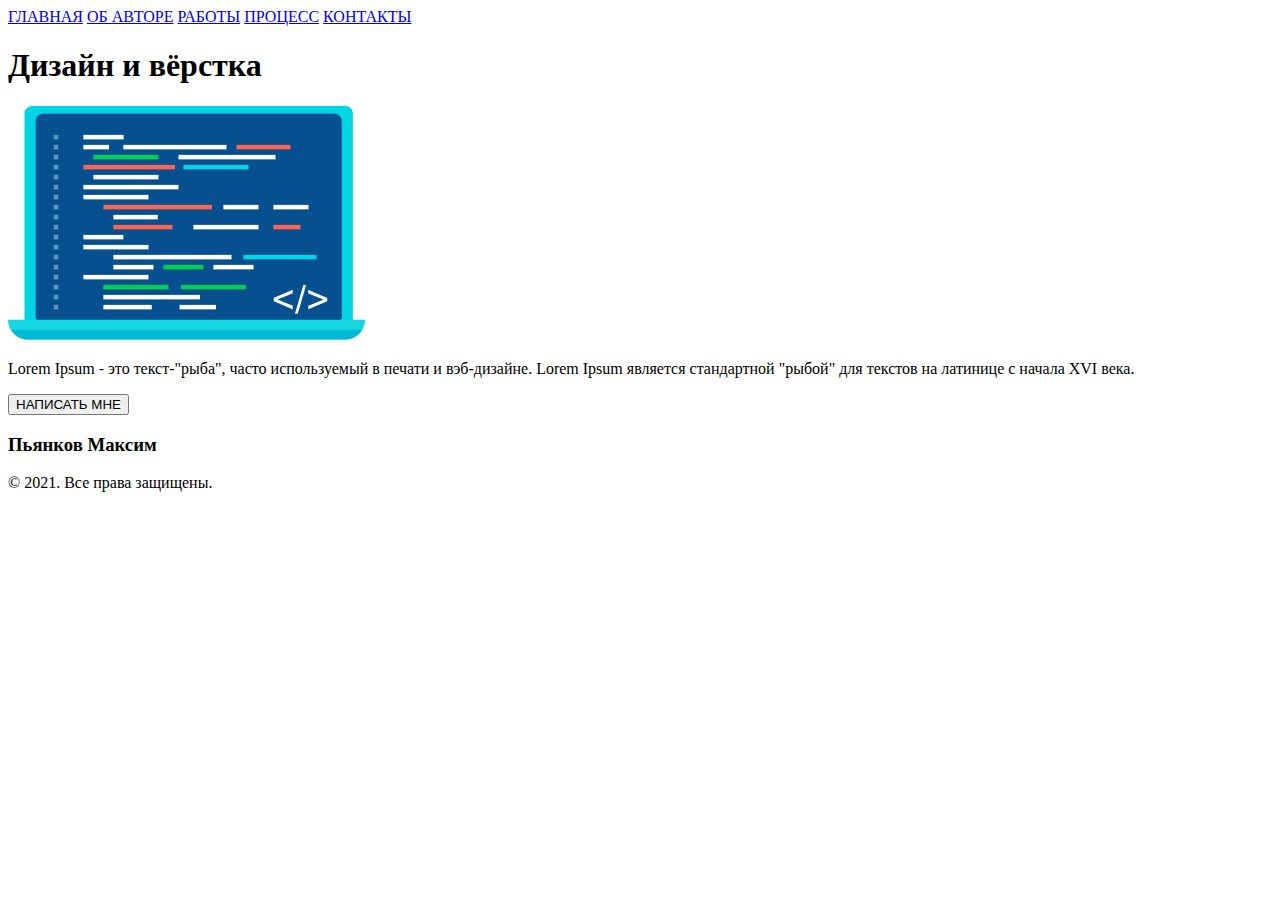
<file: Site/index.html>
<!DOCTYPE html>
<html lang="en">

<head>
    <meta charset="UTF-8">
    <title>ГЛАВНАЯ</title>
</head>

<body>
    <header>
        <a href="index.html">ГЛАВНАЯ</a>
        <a href="about_author.html">ОБ АВТОРЕ</a>
        <a href="works.html">РАБОТЫ</a>
        <a href="process.html">ПРОЦЕСС</a>
        <a href="contacts.html">КОНТАКТЫ</a>
    </header>
    <main>
        <h1>Дизайн и вёрстка</h1>
        <img src="images/Frame.png" alt="photo">

        <p>Lorem Ipsum - это текст-"рыба", часто используемый в печати и вэб-дизайне. Lorem Ipsum является стандартной
            "рыбой" для текстов на латинице с начала XVI века.</p>
        <a href="contacts.html"><button>НАПИСАТЬ МНЕ</button></a>
    </main>
    <footer>
        <h3>Пьянков Максим</h3>
        <p>&copy; 2021. Все права защищены.</p>
    <div>
        <a href="https://vk.com/maksimysp55"><img src="images/footer__soc-buttons.png" alt="link"></a>
    </div>
    </footer>

</body>

</html>
</file>
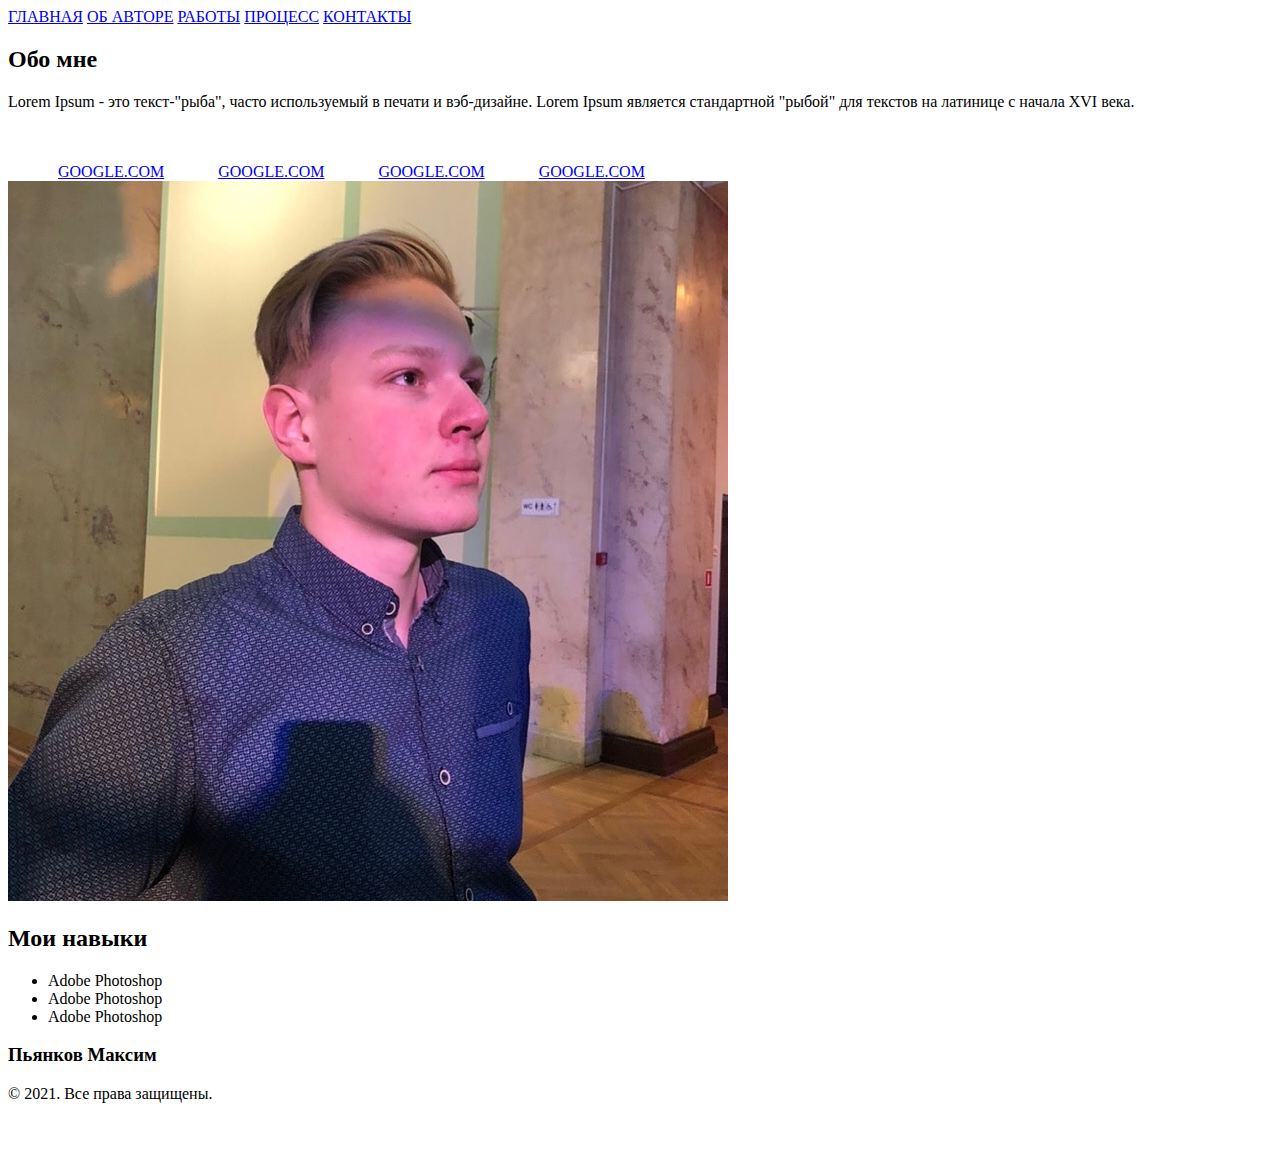
<file: Site/about_author.html>
<!DOCTYPE html>
<html lang="en">

<head>
    <meta charset="UTF-8">
    <title>ОБ АВТОРЕ</title>
</head>

<body>
    <header>
        <a href="index.html">ГЛАВНАЯ</a>
        <a href="about_author.html">ОБ АВТОРЕ</a>
        <a href="works.html">РАБОТЫ</a>
        <a href="process.html">ПРОЦЕСС</a>
        <a href="contacts.html">КОНТАКТЫ</a>
    </header>
    <main>
        <h2>Обо мне</h2>
        <p>Lorem Ipsum - это текст-"рыба", часто используемый в печати и вэб-дизайне. Lorem Ipsum является стандартной
            "рыбой" для текстов на латинице с начала XVI века.</p>
        <div>
            <a href="https://google.com"><img src="images/project.png" alt="">GOOGLE.COM</a>
            <a href="https://google.com"><img src="images/project.png" alt="">GOOGLE.COM</a>
            <a href="https://google.com"><img src="images/project.png" alt="">GOOGLE.COM</a>
            <a href="https://google.com"><img src="images/project.png" alt="">GOOGLE.COM</a>
        </div>
        
        <img src="images/author_img.jpg" alt="author photo">
        <h2>Мои навыки</h2>
        <ul>
            <li>Adobe Photoshop</li>
            <li>Adobe Photoshop</li>
            <li>Adobe Photoshop</li>
        </ul>
    </main>
    <footer>
        <h3>Пьянков Максим</h3>
        <p>&copy; 2021. Все права защищены.</p>
    <div>
        <a href="https://vk.com/maksimysp55"><img src="images/footer__soc-buttons.png" alt="link"></a>
    </div>
    </footer>
</body>

</html>
</file>
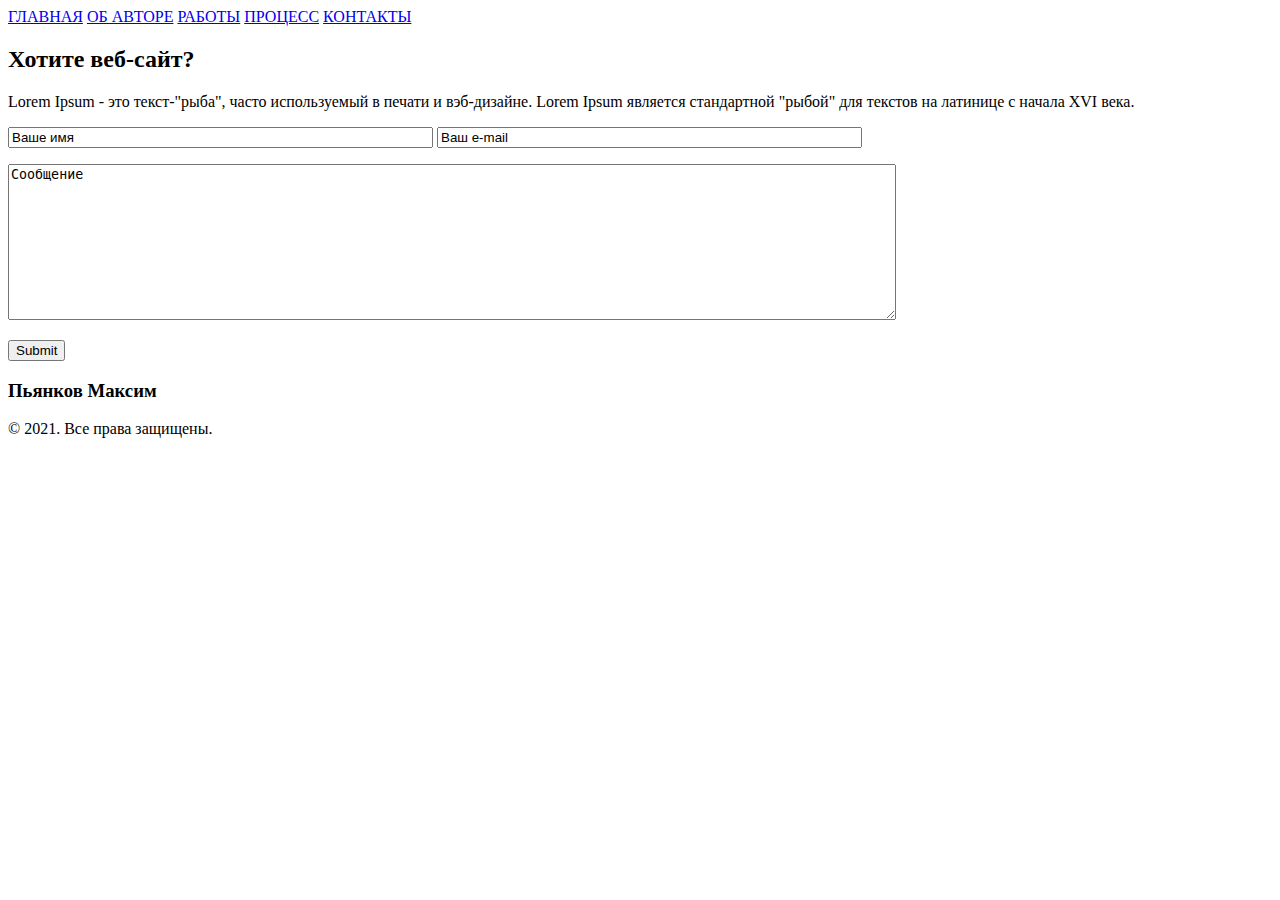
<file: Site/contacts.html>
<!DOCTYPE html>
    <html lang="en">

    <head>
        <meta charset="UTF-8">
        <title>КОНТАКТЫ</title>
    </head>

    <body>
        <header>
            <a href="index.html">ГЛАВНАЯ</a>
            <a href="about_author.html">ОБ АВТОРЕ</a>
            <a href="works.html">РАБОТЫ</a>
            <a href="process.html">ПРОЦЕСС</a>
            <a href="contacts.html">КОНТАКТЫ</a>
        </header>
        <main>
            <h2>Хотите веб-сайт?</h2>
            <p>Lorem Ipsum - это текст-"рыба", часто используемый в печати и вэб-дизайне. Lorem Ipsum является
                стандартной "рыбой" для текстов на латинице с начала XVI века.</p>
            <form action="mailto:pma.olfado@gmail.com" enctype="text/plain">
                <p>
                    <input maxlength="255" size="50" type="text" value="Ваше имя">
                    <input maxlength="255" size="50" type="email" value="Ваш e-mail">
                </p>
                <p>
                    <textarea name="message" id="" cols="108" rows="10" required>Cообщение</textarea>
                </p>
                <p>
                    <input type="submit">
                </p>
            </form>
        </main>
        <footer>
            <h3>Пьянков Максим</h3>
            <p>&copy; 2021. Все права защищены.</p>
        <div>
            <a href="https://vk.com/maksimysp55"><img src="images/footer__soc-buttons.png" alt="link"></a>
        </div>
        </footer>
    </body>

    </html>
</file>
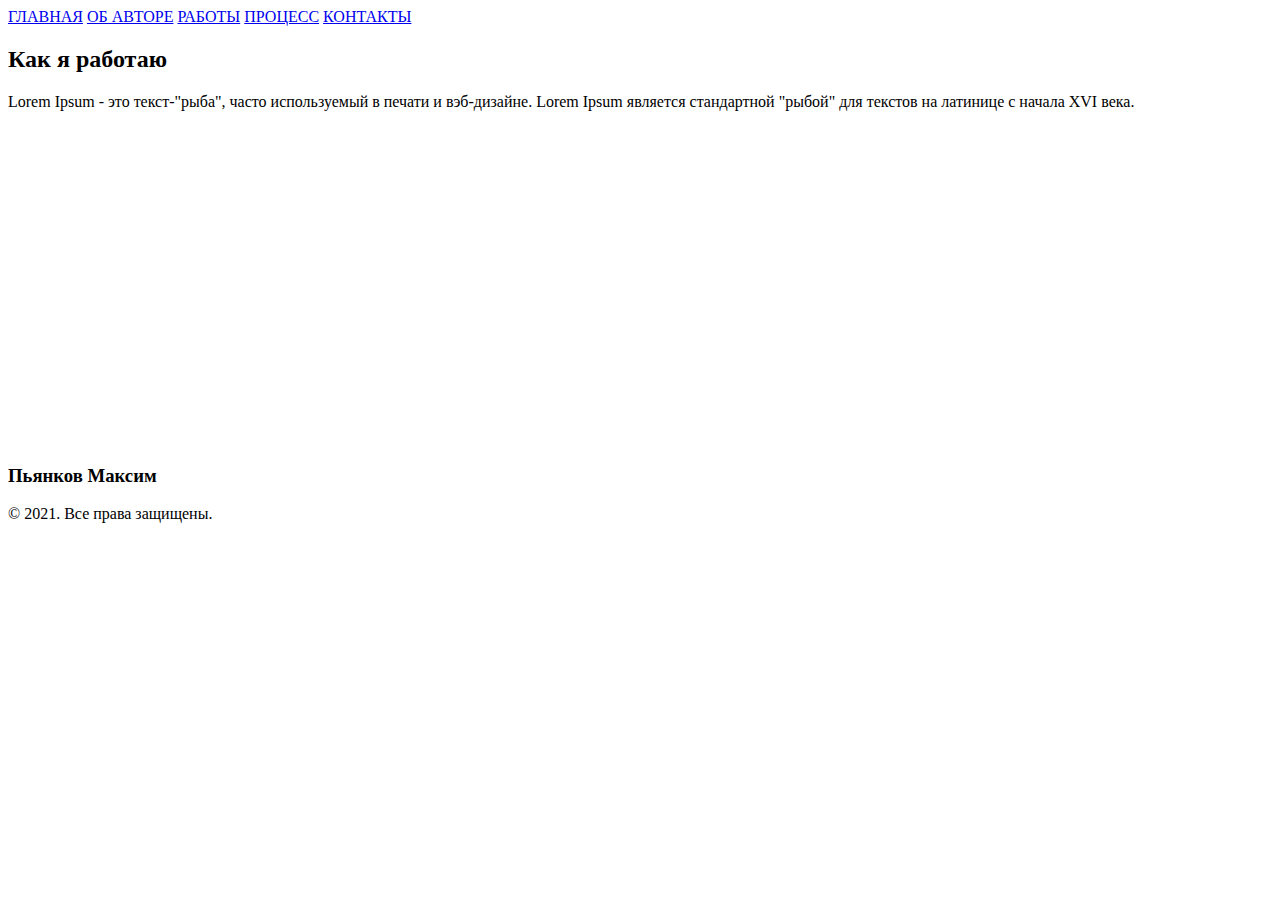
<file: Site/process.html>
<!DOCTYPE html>
<html lang="en">

<head>
    <meta charset="UTF-8">
    <title>ПРОЦЕСС</title>
</head>

<body>
    <header>
        <a href="index.html">ГЛАВНАЯ</a>
        <a href="about_author.html">ОБ АВТОРЕ</a>
        <a href="works.html">РАБОТЫ</a>
        <a href="process.html">ПРОЦЕСС</a>
        <a href="contacts.html">КОНТАКТЫ</a>
    </header>
    <main>
        <h2>Как я работаю</h2>
        <p>Lorem Ipsum - это текст-"рыба", часто используемый в печати и вэб-дизайне. Lorem Ipsum является стандартной
            "рыбой" для текстов на латинице с начала XVI века.</p>
        <iframe width="560" height="315" src="https://www.youtube.com/embed/MtTNy6rMX_g" frameborder="0"
            allow="accelerometer; autoplay; clipboard-write; encrypted-media; gyroscope; picture-in-picture"
            allowfullscreen></iframe>
    </main>
    <footer>
        <h3>Пьянков Максим</h3>
        <p>&copy; 2021. Все права защищены.</p>
        <div>
            <a href="https://vk.com/maksimysp55"><img src="images/footer__soc-buttons.png" alt="link"></a>
        </div>
    </footer>
</body>

</html>
</file>
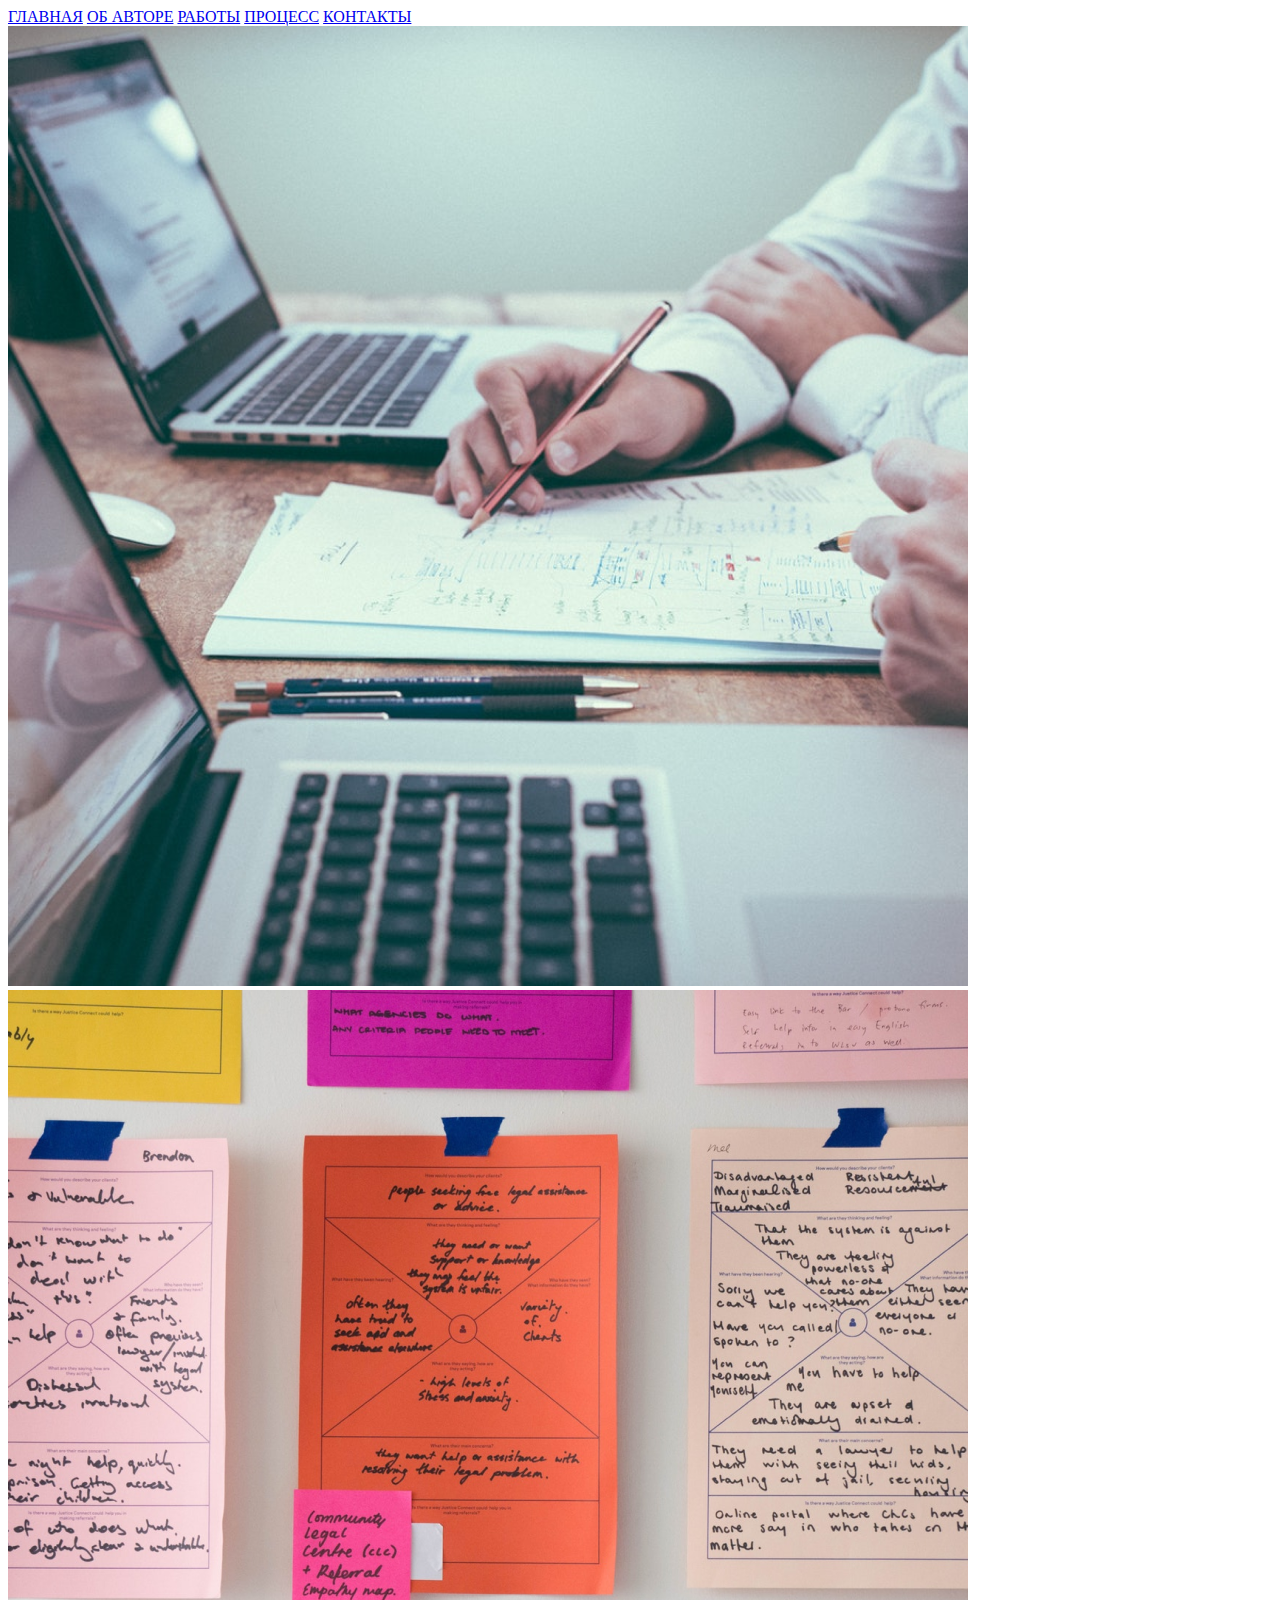
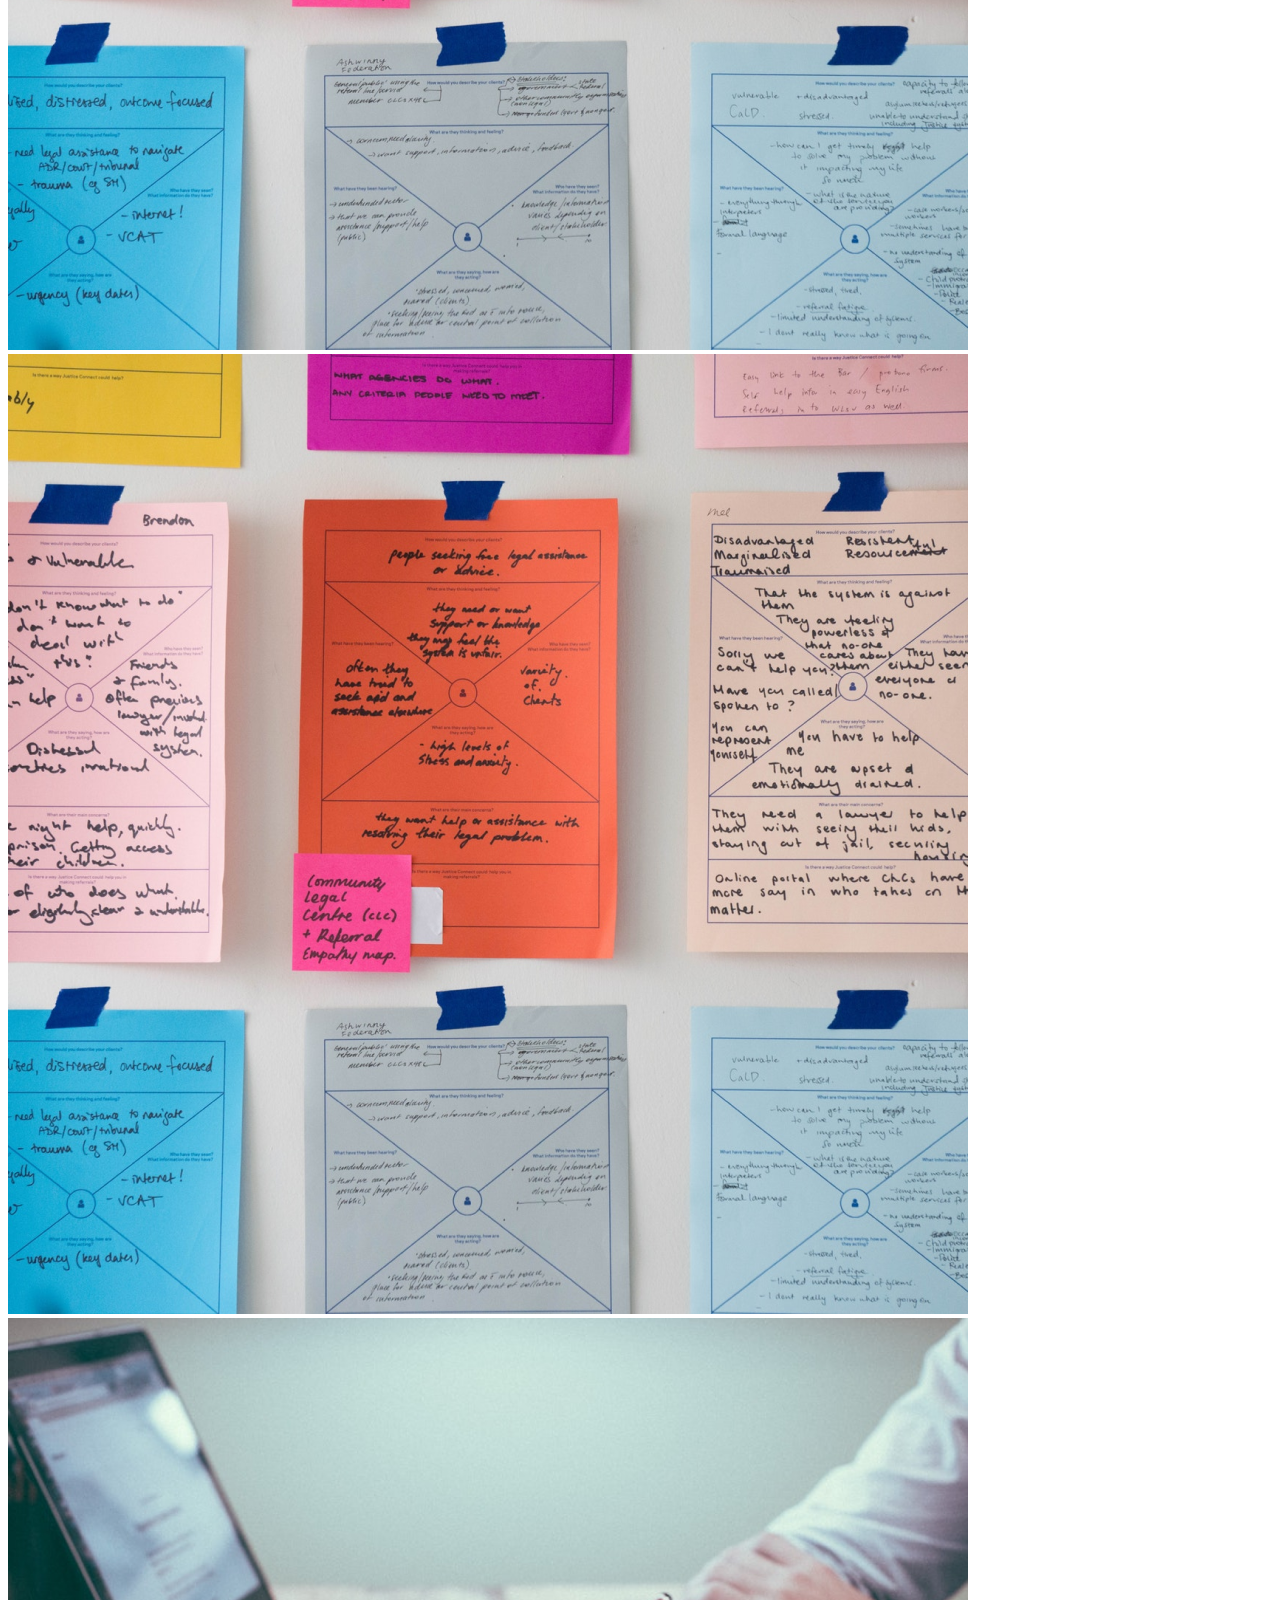
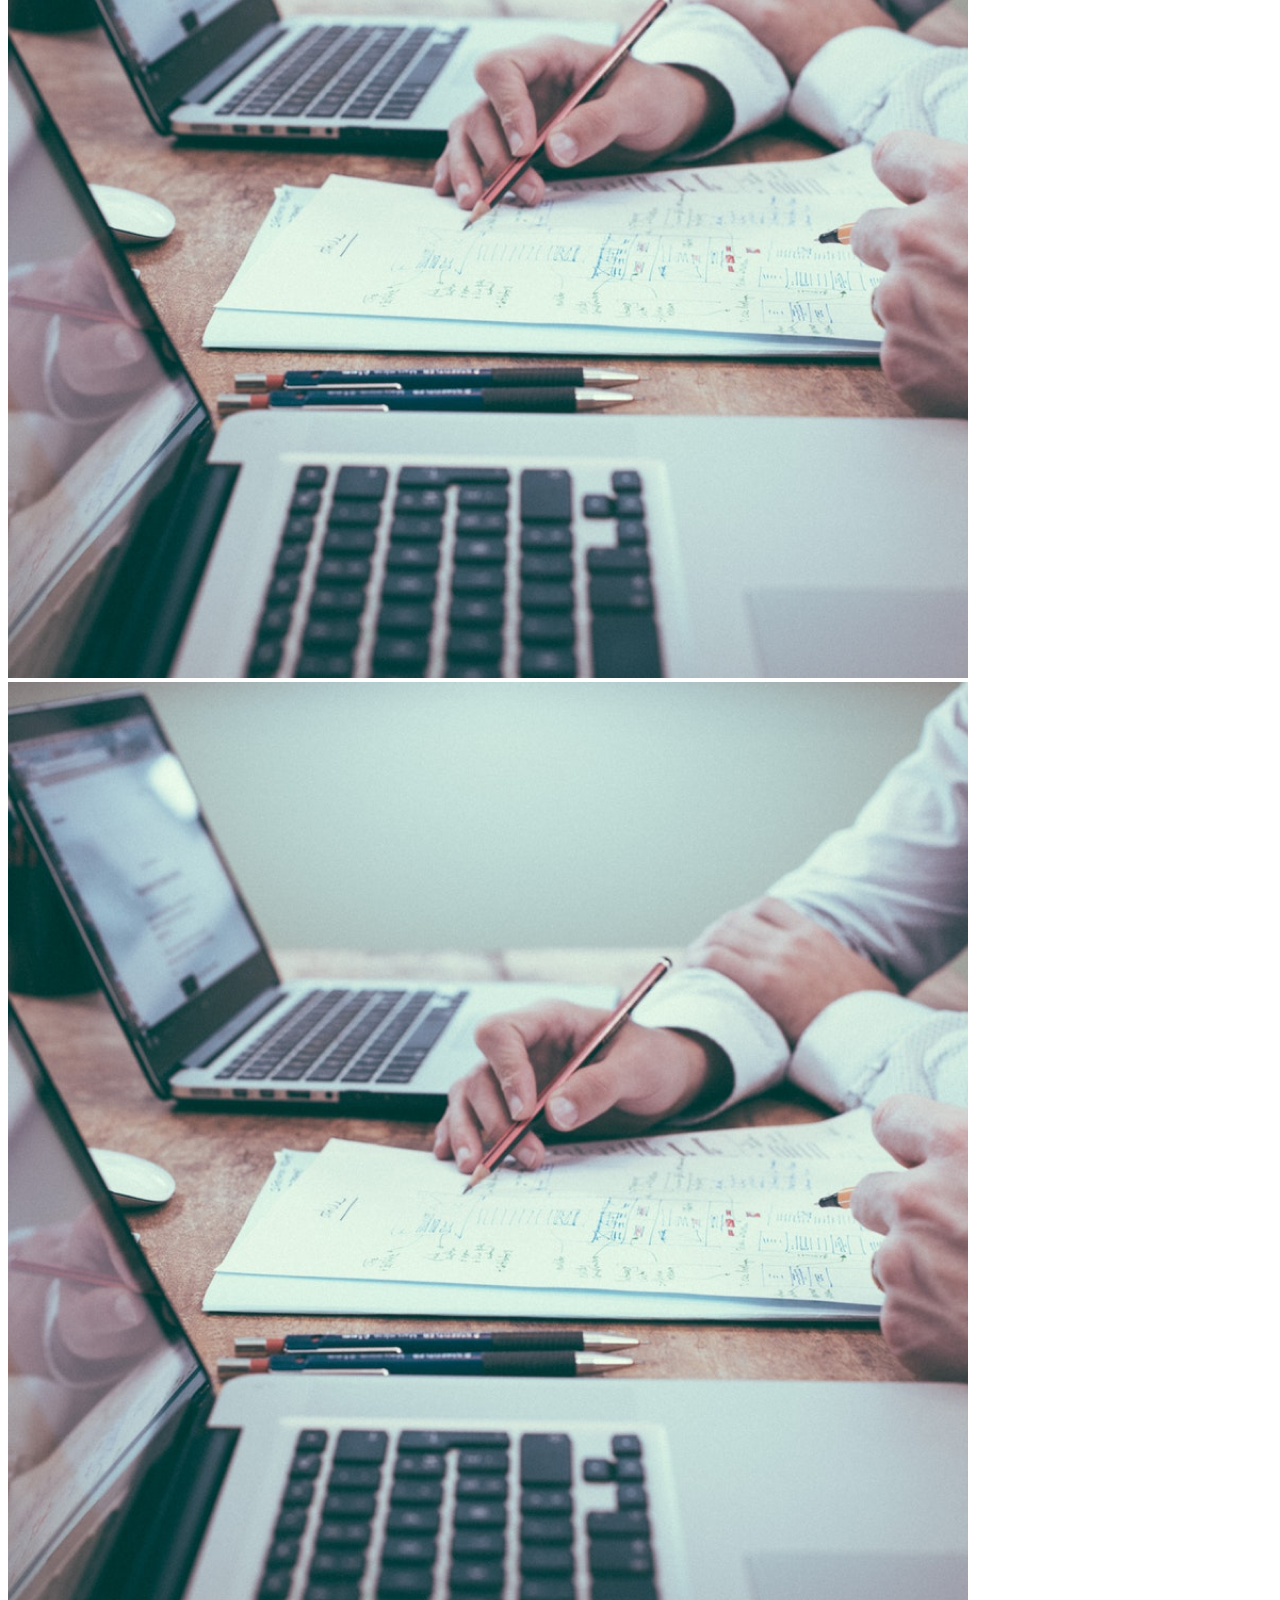
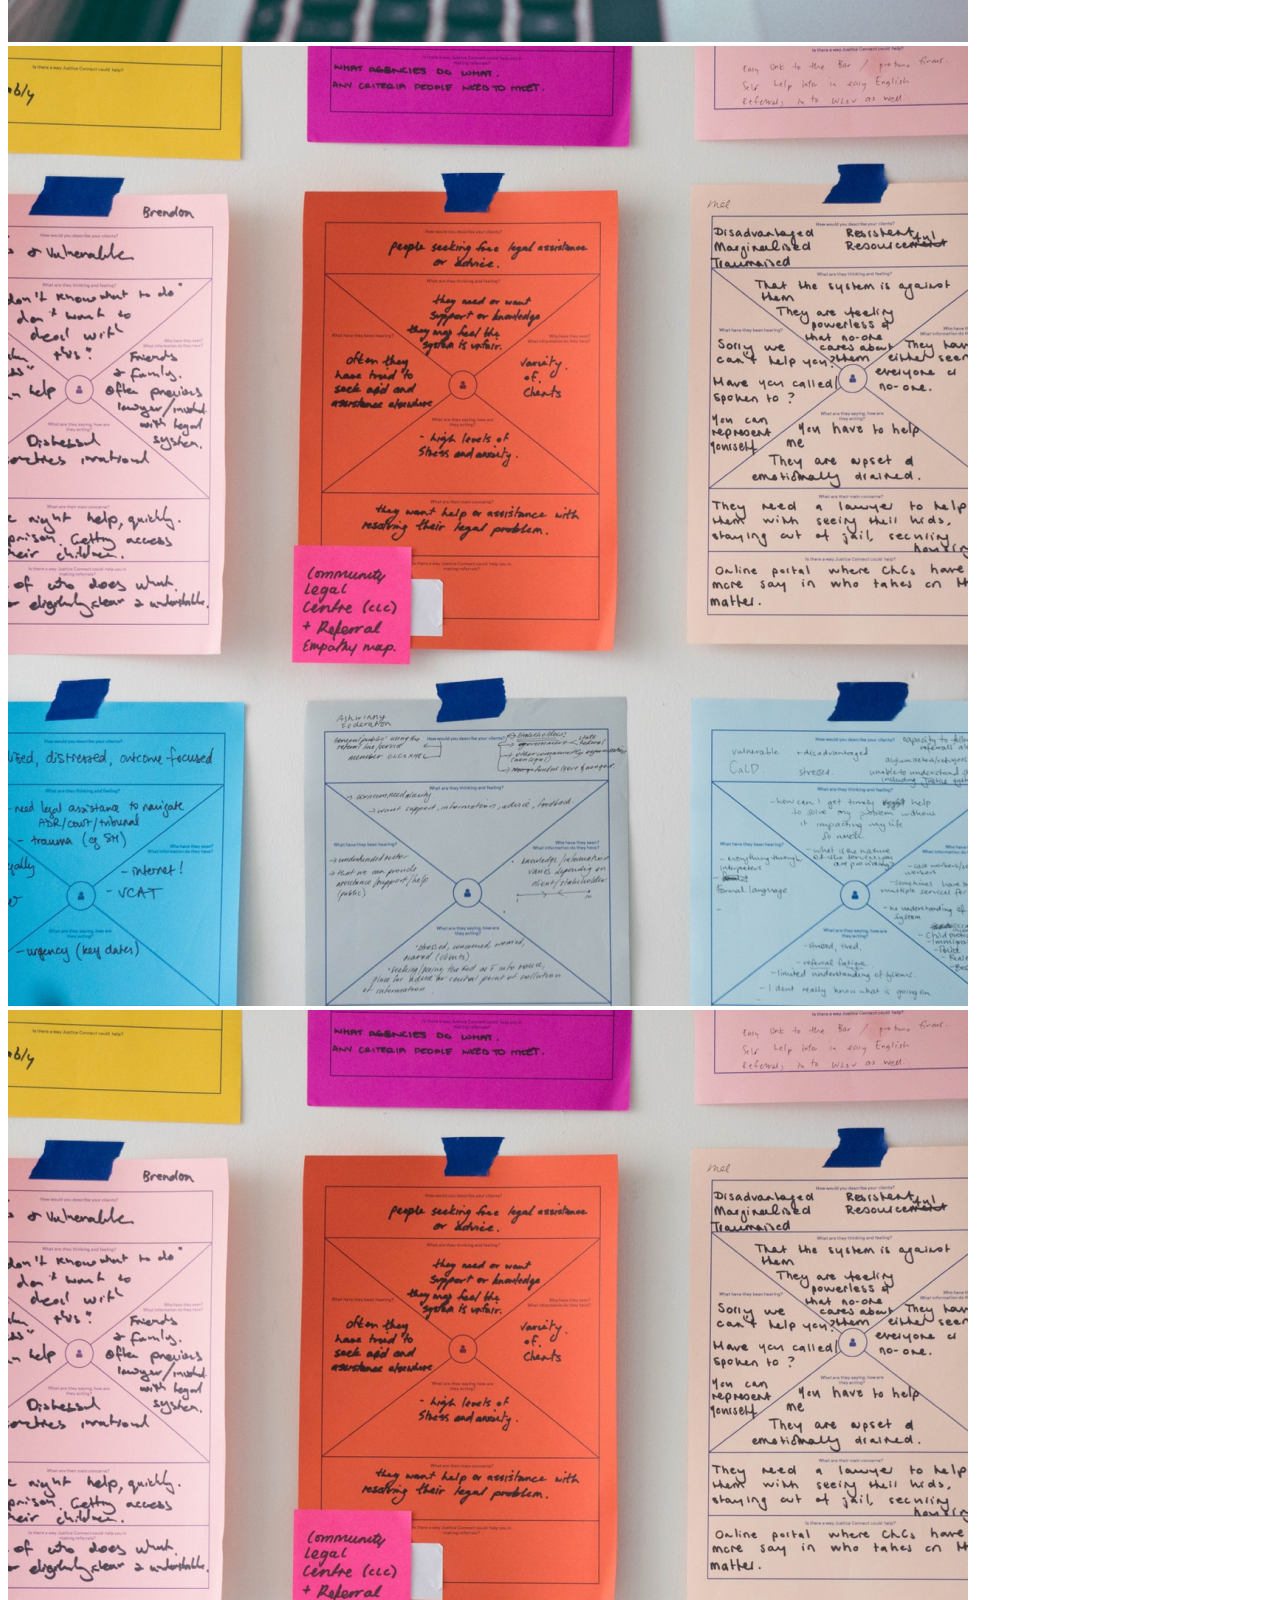
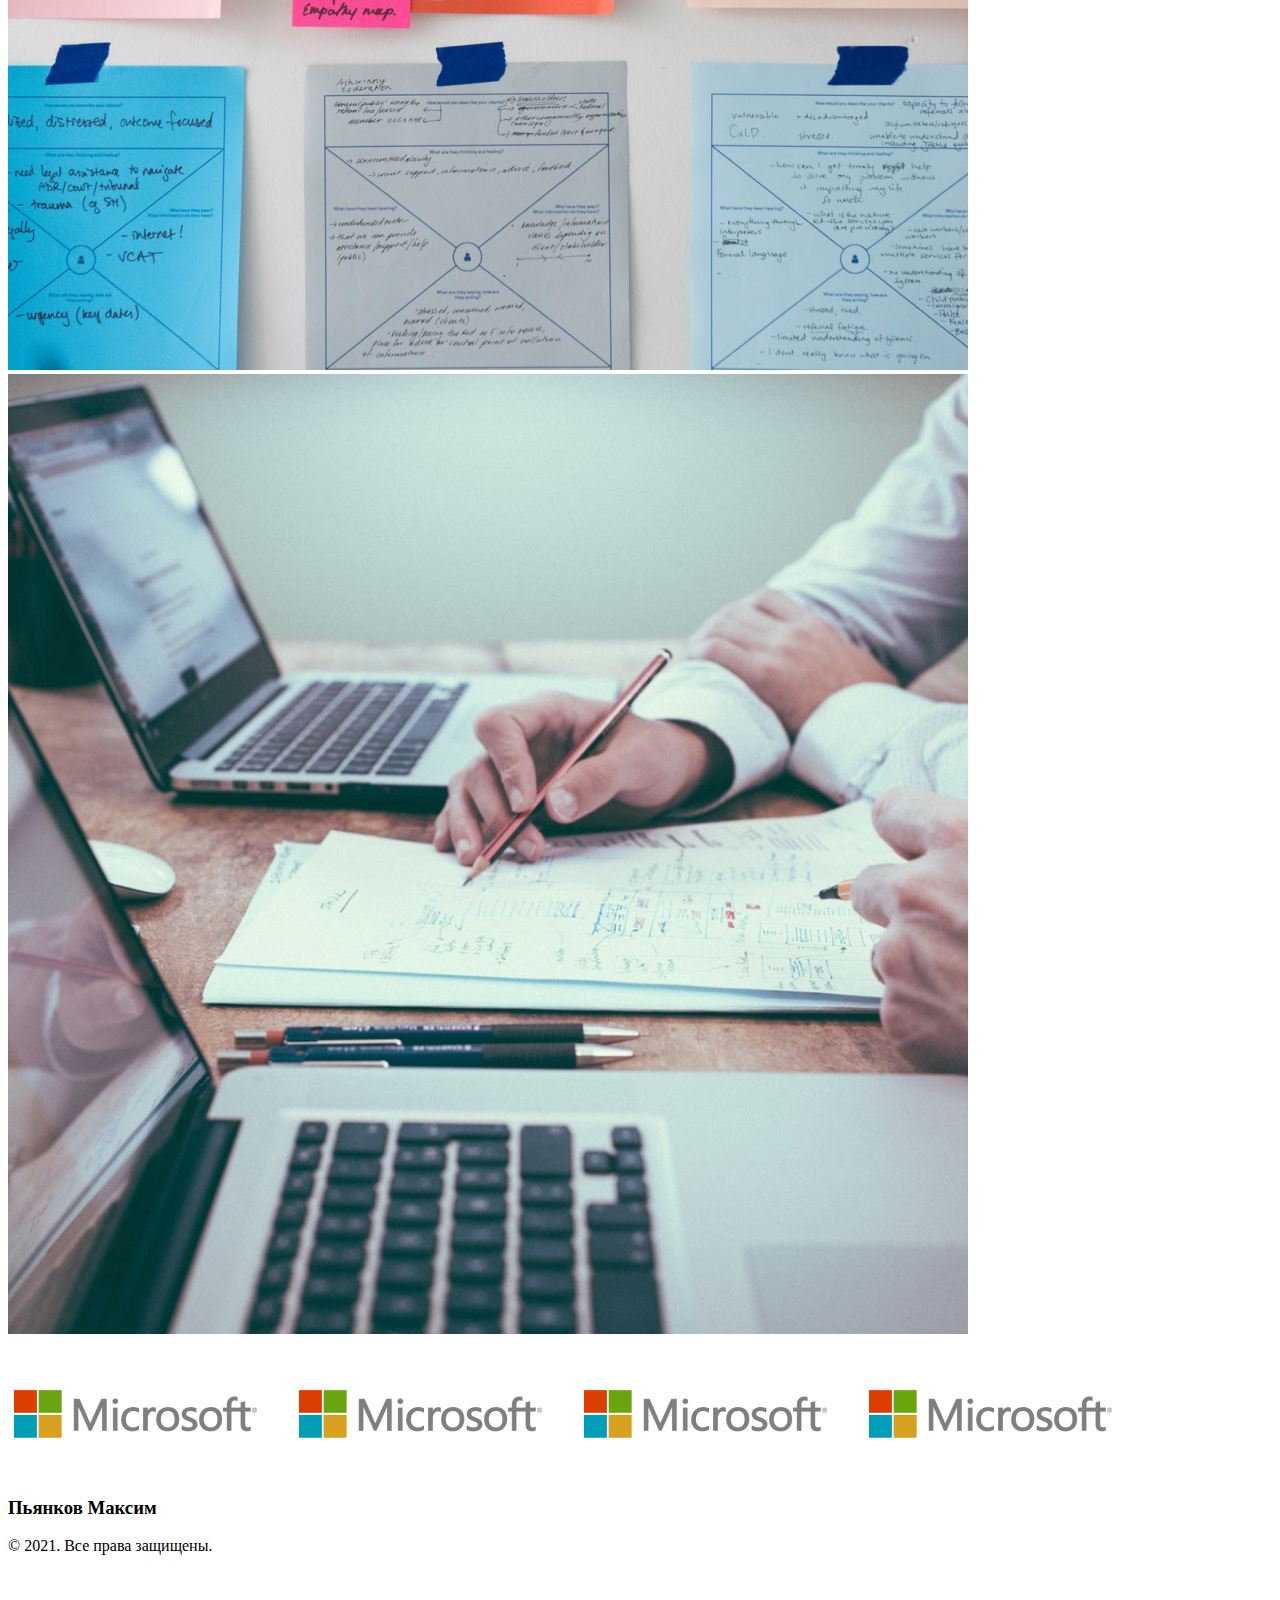
<file: Site/works.html>
<!DOCTYPE html>
<html lang="en">

<head>
    <meta charset="UTF-8">
    <title>РАБОТЫ</title>
</head>

<body>
    <header>
        <a href="index.html">ГЛАВНАЯ</a>
        <a href="about_author.html">ОБ АВТОРЕ</a>
        <a href="works.html">РАБОТЫ</a>
        <a href="process.html">ПРОЦЕСС</a>
        <a href="contacts.html">КОНТАКТЫ</a>
    </header>
    <main>
        <img src="images/Rectangle 7.7.png" alt="photo1">
        <img src="images/Rectangle 7.png" alt="photo2">
        <img src="images/Rectangle 7.png" alt="photo2">
        <img src="images/Rectangle 7.7.png" alt="photo1">
        <img src="images/Rectangle 7.7.png" alt="photo1">
        <img src="images/Rectangle 7.png" alt="photo2">
        <img src="images/Rectangle 7.png" alt="photo2">
        <img src="images/Rectangle 7.7.png" alt="photo1">

        <p><img src="images/clients.png" alt="clients logo"></p>
    </main>
    <footer>
        <h3>Пьянков Максим</h3>
        <p>&copy; 2021. Все права защищены.</p>
    <div>
        <a href="https://vk.com/maksimysp55"><img src="images/footer__soc-buttons.png" alt="link"></a>
    </div>
    </footer>
</body>

</html>
</file>
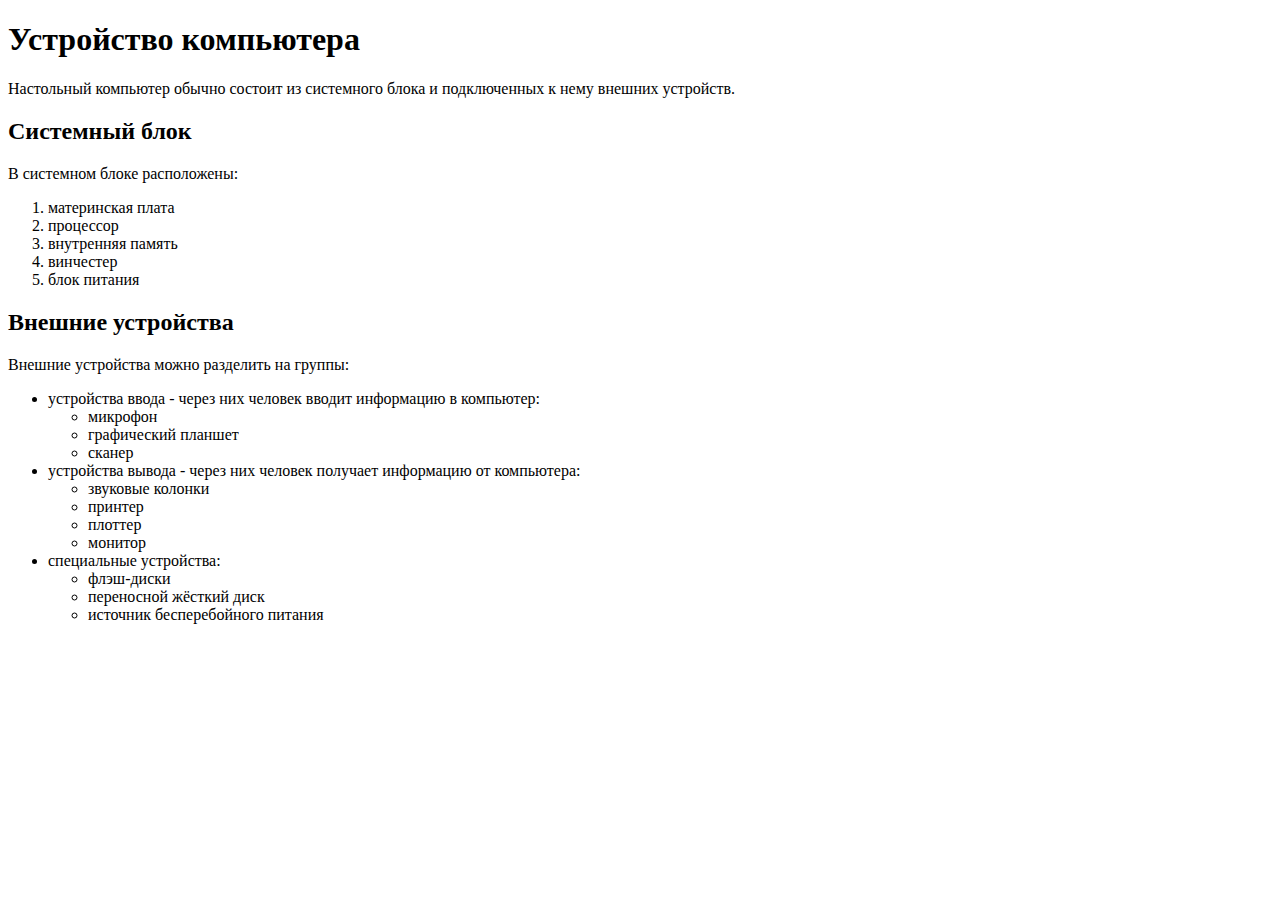
<file: Задание на 23.02.2021/lists.htm>
<!DOCTYPE html>
<html lang="en">

<head>
    <meta charset="UTF-8" />
    <meta http-equiv="X-UA-Compatible" content="IE=edge" />
    <meta name="viewport" content="width=device-width, initial-scale=1.0" />
    <title>Списки Пьянков</title>
</head>

<body>
    <h1>Устройство компьютера</h1>

    <p>
        Настольный компьютер обычно состоит из системного блока и подключенных к
        нему внешних устройств.
    </p>

    <h2>Системный блок</h2>

    <p>В системном блоке расположены:</p>
    <ol>
        <li>материнская плата</li>
        <li>процессор</li>
        <li>внутренняя память</li>
        <li>винчестер</li>
        <li>блок питания</li>
    </ol>

    <h2>Внешние устройства</h2>

    <p>Внешние устройства можно разделить на группы:</p>
    <ul>
        <li>
            устройства ввода - через них человек вводит информацию в компьютер:
        </li>
        <ul>
            <li>микрофон</li>
            <li>графический планшет</li>
            <li>сканер</li>
        </ul>

        <li>
            устройства вывода - через них человек получает информацию от компьютера:
        </li>
        <ul>
            <li>звуковые колонки</li>
            <li>принтер</li>
            <li>плоттер</li>
            <li>монитор</li>
        </ul>

        <li>специальные устройства:</li>
        <ul>
            <li>флэш-диски</li>
            <li>переносной жёсткий диск</li>
            <li>источник бесперебойного питания</li>
        </ul>
    </ul>
</body>

</html>
</file>
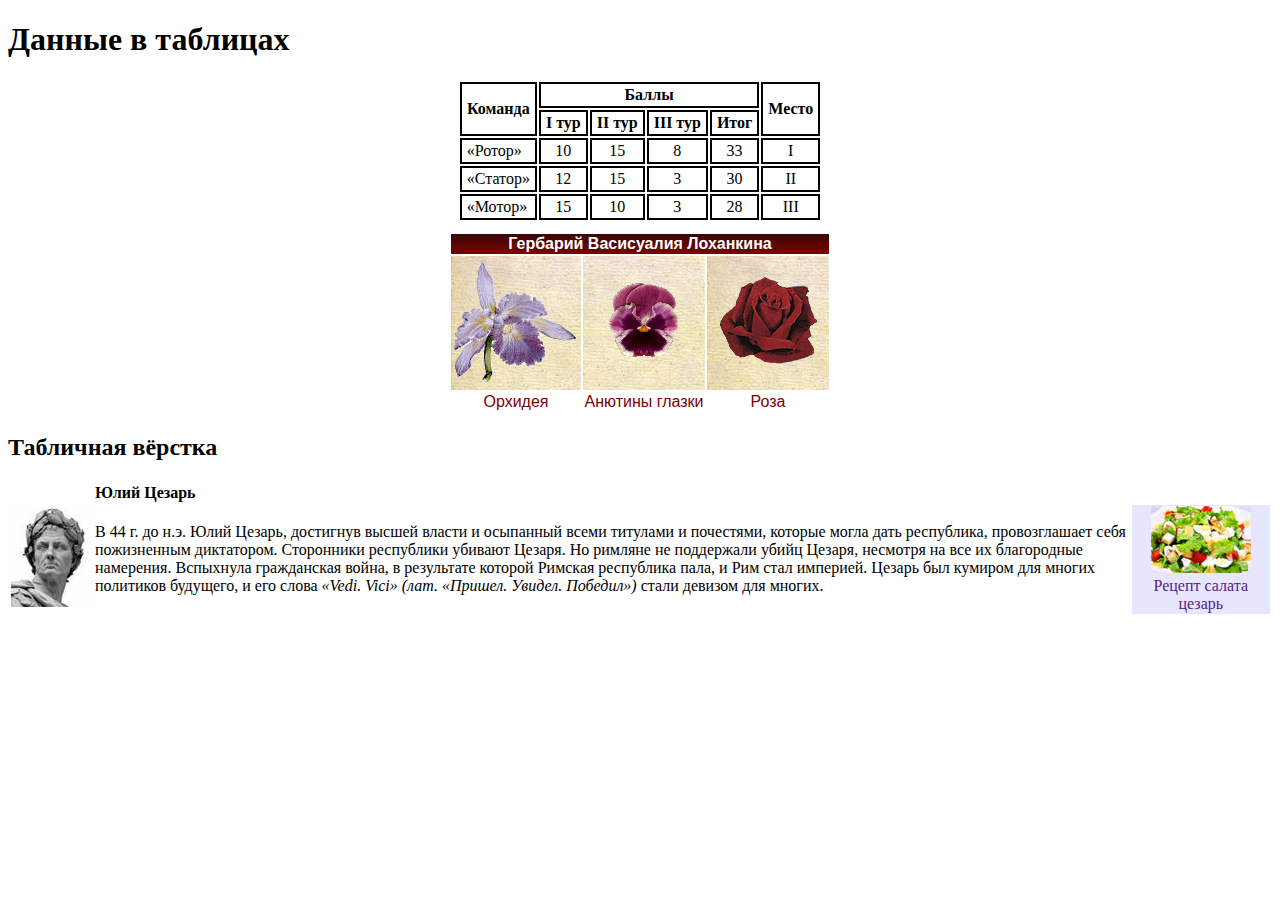
<file: Задание на 16.03.2021/Table/table.html>
<!DOCTYPE html>
<html lang="en">

<head>
    <meta charset="UTF-8">
    <link rel="stylesheet" href="style.css">
    <title>Работа Пьянкова Максим и Алескеровой Полины</title>
</head>

<body>
    <main>
        <h1>Данные в таблицах</h1>
        <table class="main-table">
            <tr>
                <th rowspan="2">Команда</th>
                <th colspan="4">Баллы</th>
                <th rowspan="2">Место</th>
            </tr>
            <tr>
                <th>I тур</th>
                <th>II тур</th>
                <th>III тур</th>
                <th>Итог</th>
            </tr>
            <tr>
                <td class="left">&laquo;Ротор&raquo;</td>
                <td>10</td>
                <td>15</td>
                <td>8</td>
                <td>33</td>
                <td>I</td>
            </tr>

            <tr>
                <td class="left">&laquo;Статор&raquo;</td>
                <td>12</td>
                <td>15</td>
                <td>3</td>
                <td>30</td>
                <td>II</td>
            </tr>
            <tr>
                <td class="left">&laquo;Мотор&raquo;</td>
                <td>15</td>
                <td>10</td>
                <td>3</td>
                <td>28</td>
                <td>III</td>
            </tr>
        </table>

        <table class="flowers">
            <tr class="header">
                <th colspan="3">Гербарий Васисуалия Лоханкина</th>
            </tr>

            <tr class="pictures">
                <td width="120px" align="center"><img src="images/orchidea.gif" alt=""></td>
                <td width="120px" align="center"><img src="images/anuta.gif" alt=""></td>
                <td width="120px" align="center"><img src="images/rose.gif" alt=""></td>
            </tr>
            <tr class="note">
                <td>Орхидея</td>
                <td>Анютины глазки</td>
                <td>Роза</td>
            </tr>
        </table>
        <h2>Табличная вёрстка</h2>
        <table class="ceasar">
            <tr>
                <td></td>
                <td><b>Юлий Цезарь</b></td>
                <td></td>
            </tr>
            <tr>
                <td><img src="images/ceasar.jpg" alt=""> </td>
                <td>В 44 г. до н.э. Юлий Цезарь, достигнув высшей власти и осыпанный всеми титулами и
                    почестями, которые могла дать республика, провозглашает себя пожизненным диктатором.
                    Сторонники республики убивают Цезаря. Но римляне не поддержали убийц Цезаря,
                    несмотря на все их благородные намерения. Вспыхнула гражданская война, в
                    результате которой Римская республика пала, и Рим стал империей.
                    Цезарь был кумиром для многих политиков будущего,
                    и его слова <i>&laquo;Vedi. Vici&raquo; (лат. &laquo;Пришел. Увидел. Победил&raquo;)</i> стали
                    девизом для многих.
                </td>
                <td class="ad"> <a href="" target="_blank"><img src="images/salad.jpg" alt="">Рецепт салата цезарь</a></td>
            </tr>
        </table>

    </main>

</body>
</html>
</file>
<file: Задание на 16.03.2021/Table/style.css>
table {
    margin-top: 10px;
    margin-left: auto;
    margin-right: auto;
}

a {
    text-decoration: none;
}

.main-table td.left {
    text-align: left;
}

.main-table td {
    border: 2px double black;
    text-align: center;
    padding-left: 5px;
    padding-right: 5px;
    padding-top: 2px;
    padding-bottom: 2px;
}

.main-table th {
    border: 2px double black;
    text-align: center;
    padding-left: 5px;
    padding-right: 5px;
    padding-top: 2px;
    padding-bottom: 2px;
}

.flowers {
    font-family: sans-serif;
}

.flowers .header {
    text-align: center;
    color: white;
    background-image: url(images/back.jpg);
    background-color: red;
}

.flowers .pictures {
    background-image: url(images/paper.jpg);
    background-color: wheat;
}


.flowers .note {
    text-align: center;
    font-family: Arial, Helvetica;
    padding-left: 10px;
    padding-right: 10px;
    padding-top: 5px;
    padding-bottom: 5px;
    color: #800000;
}

.ceasar .ad {
    text-align: center;
    background-color: #e6e6ff;
}
</file>
